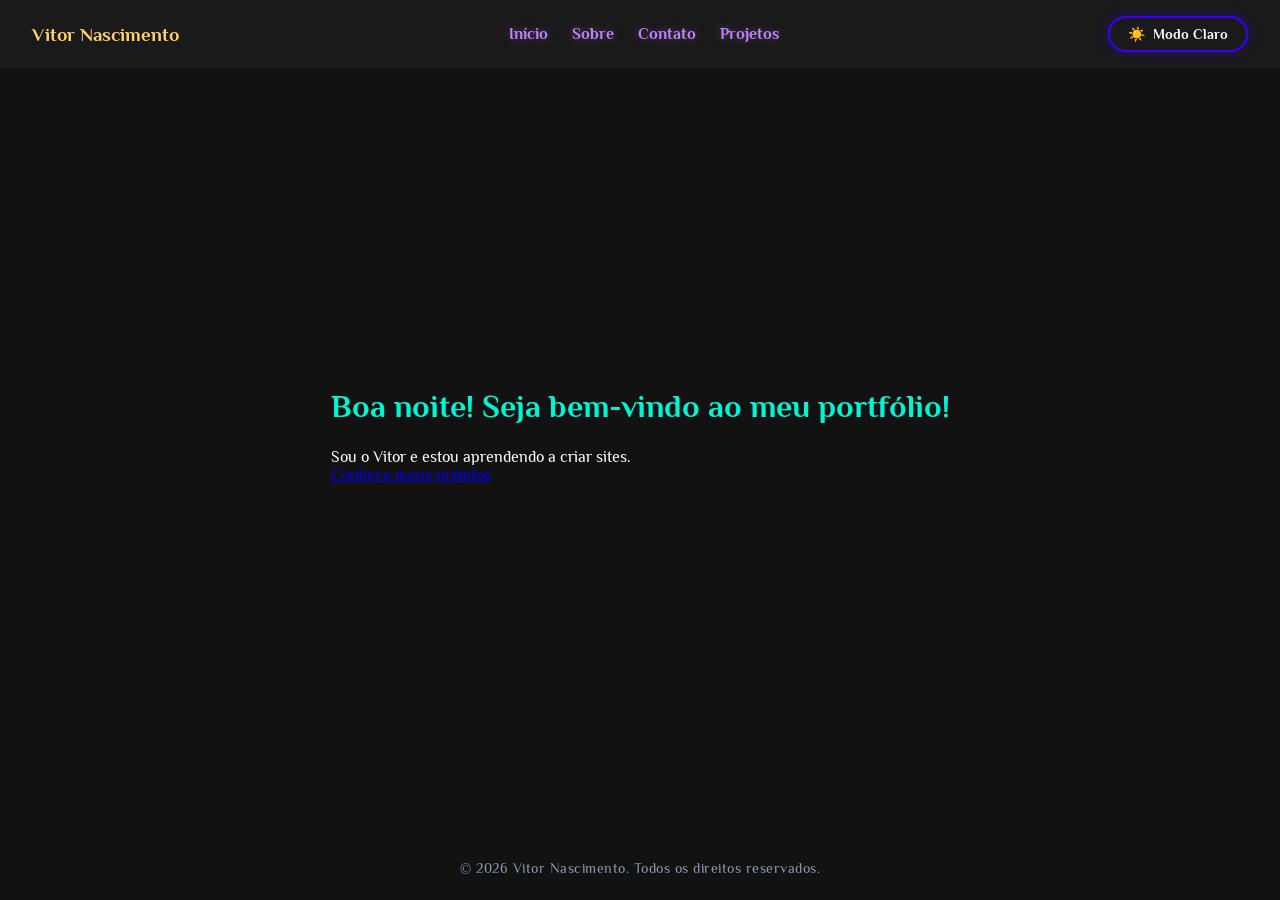
<file: index.html>
<!DOCTYPE html>
<html lang="pt-BR">
  <head>
    <!-- METADADOS E CODIFICAÇÃO DA PÁGINA -->
    <meta charset="UTF-8">
    <meta name="viewport" content="width=device-width, initial-scale=1.0">
    <title>Início | Vitor Nascimento</title>

    <!-- FONTES EXTERNAS (GOOGLE FONTS) -->
    <link rel="preconnect" href="https://fonts.googleapis.com">
    <link rel="preconnect" href="https://fonts.gstatic.com" crossorigin>
    <link href="https://fonts.googleapis.com/css2?family=Philosopher:ital,wght@0,400;0,700;1,400;1,700&display=swap" rel="stylesheet">

    <!-- FOLHA DE ESTILOS CSS -->
    <link rel="stylesheet" href="custompagecss/styles.css">
  </head>
    
  <body>
    <!-- CABEÇALHO: NOME, MENU DE NAVEGAÇÃO E BOTÃO DE TEMA -->
    <header>
      <h3 class="title"><strong>Vitor Nascimento</strong></h3>
      <nav>
        <a href="index.html">Início</a>
        <a href="sobre.html">Sobre</a>
        <a href="contato.html">Contato</a>
        <a href="projetos.html">Projetos</a>
      </nav>
      <button id="tema" class="btn-tema">
        <span class="icone">☀️</span>
        <span class="texto-btn">Modo Claro</span>
      </button>
    </header>

    <!-- CONTEÚDO PRINCIPAL DA PÁGINA INICIAL -->
    <main>
      <h1>Seja bem-vindo ao meu portfólio</h1>
      <p>Sou o Vitor e estou aprendendo a criar sites.</p>
      <a href="projetos.html">Conheça meus projetos</a>
    </main>
    
    <!-- RODAPÉ DA PÁGINA -->
    <footer>
      <p class="copyright">&copy; 2026 Vitor Nascimento. Todos os direitos reservados.</p>
    </footer>

    <!-- FICHEIRO DE SCRIPT JAVASCRIPT -->
    <script src="js/script.js"></script>
  </body>
</html>
</file>
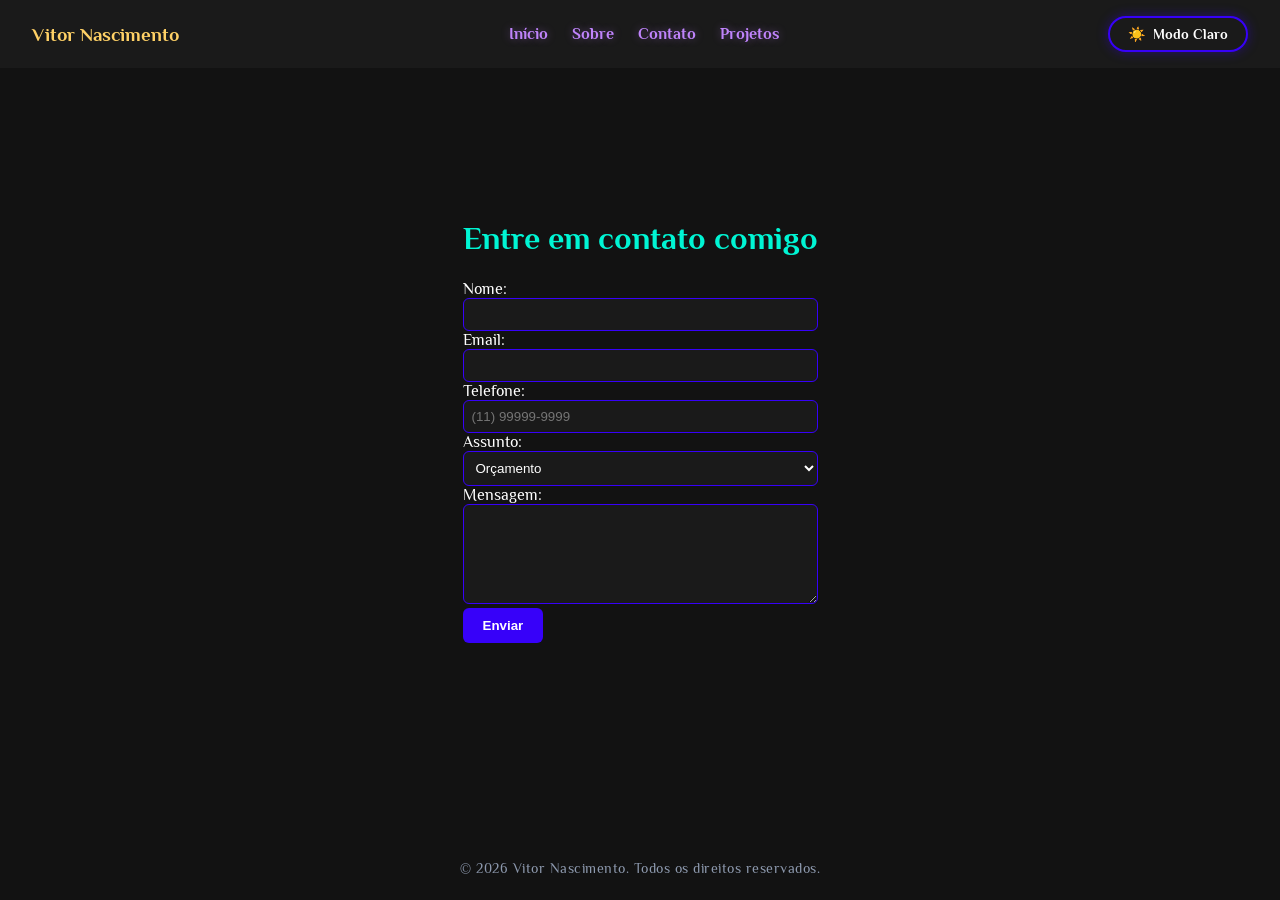
<file: contato.html>
<!DOCTYPE html>
<html lang="pt-BR">
    <head>
        <!-- METADADOS E CODIFICAÇÃO DA PÁGINA -->
        <meta charset="UTF-8">
        <meta name="viewport" content="width=device-width, initial-scale=1.0">
        <title>Contato | Vitor Nascimento</title>

        <!-- FONTE EXTERNA (PHILOSOPHER) VIA GOOGLE FONTS -->
        <link rel="preconnect" href="https://fonts.googleapis.com">
        <link rel="preconnect" href="https://fonts.gstatic.com" crossorigin>
        <link href="https://fonts.googleapis.com/css2?family=Philosopher:ital,wght@0,400;0,700;1,400;1,700&display=swap" rel="stylesheet">

        <!-- FOLHA DE ESTILOS CSS -->
        <link rel="stylesheet" href="custompagecss/styles.css">
    </head>
    
    <body>
        <!-- CABEÇALHO: LOGO, MENU DE NAVEGAÇÃO E BOTÃO DE TEMA -->
        <header>
            <h3 class="title"><strong>Vitor Nascimento</strong></h3>
            <nav>
                <a href="index.html">Início</a>
                <a href="sobre.html">Sobre</a>
                <a href="contato.html">Contato</a>
                <a href="projetos.html">Projetos</a>
            </nav>
            <button id="tema">Modo Escuro</button>
        </header>
        
        <!-- CONTEÚDO PRINCIPAL: FORMULÁRIO DE CONTATO -->
        <main>
            <h1>Entre em contato comigo</h1>

            <form id="formulario">
                <!-- CAMPO NOME -->
                <p>
                    <label for="nome">Nome:</label>
                    <input type="text" id="nome" name="nome" required>
                </p>

                <!-- CAMPO EMAIL -->
                <p>
                    <label for="email">Email:</label>
                    <input type="email" id="email" name="email" required>
                </p>

                <!-- CAMPO TELEFONE -->
                <p>
                    <label for="telefone">Telefone:</label>
                    <input type="tel" id="telefone" name="telefone" placeholder="(11) 99999-9999" required>
                </p>

                <!-- SELETOR DE ASSUNTO -->
                <p>
                    <label for="assunto">Assunto:</label>
                    <select id="assunto" name="assunto">
                        <option>Orçamento</option>
                        <option>Dúvida</option>
                        <option>Outro</option>
                    </select>
                </p>

                <!-- CAMPO DE MENSAGEM LIVRE -->
                <p>
                    <label for="mensagem">Mensagem:</label>
                    <textarea id="mensagem" name="mensagem"></textarea>
                </p>

                <!-- BOTÃO DE ENVIO DO FORMULÁRIO -->
                <button type="submit">Enviar</button>
            </form>
            <p id="resposta"></p>
        </main>
        
        <!-- RODAPÉ DA PÁGINA -->
        <footer>
            <p class="copyright">&copy; 2026 Vitor Nascimento. Todos os direitos reservados.</p>
        </footer>

        <!-- FICHEIRO DE SCRIPT JAVASCRIPT -->
        <script src="js/script.js"></script>
        <script src="js/contato.js"></script>
    </body>
</html>
</file>
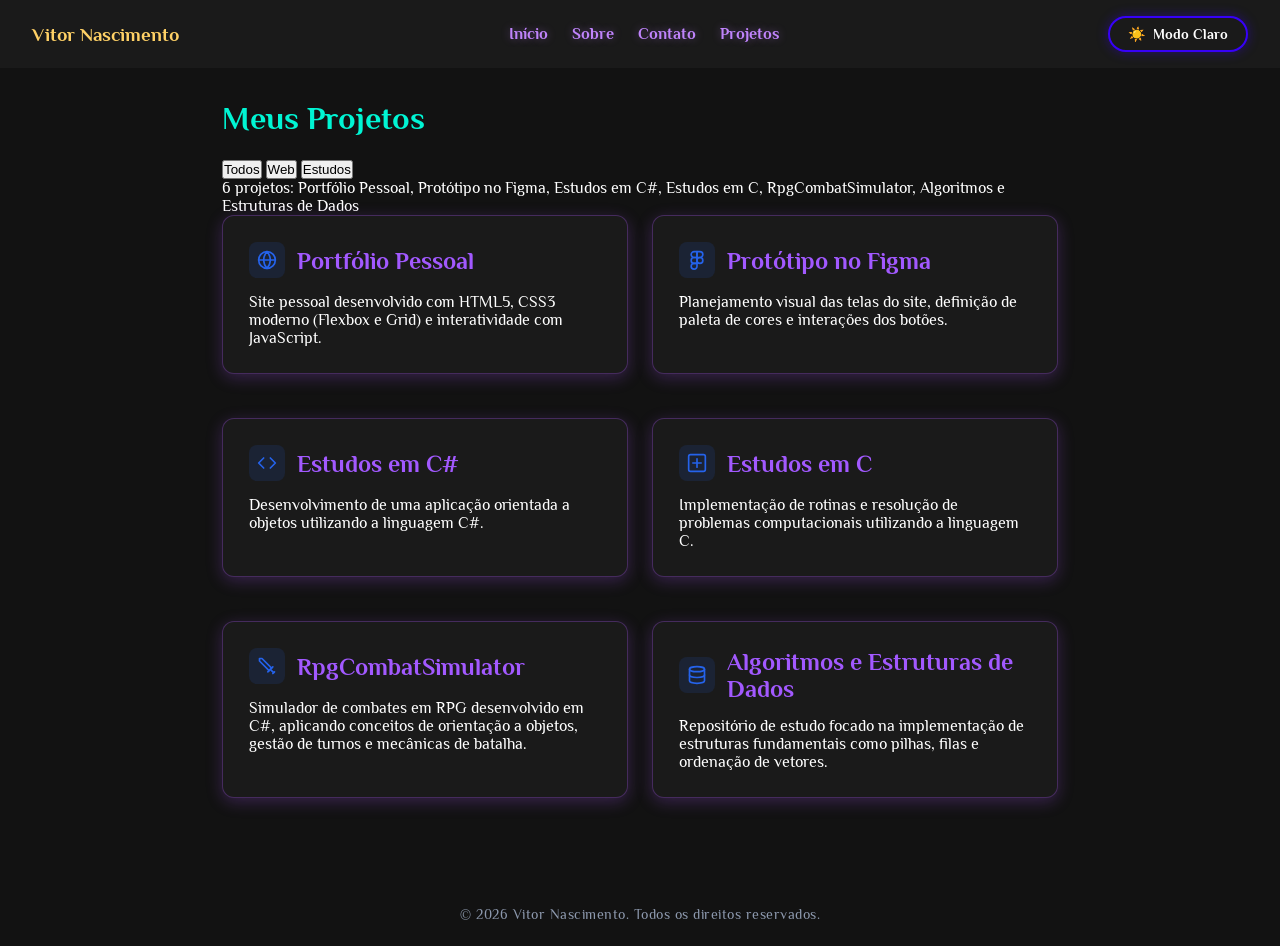
<file: projetos.html>
<!DOCTYPE html>
<html lang="pt-BR">
  <head>
    <meta charset="UTF-8">
    <meta name="viewport" content="width=device-width, initial-scale=1.0">
    <title>Projetos | Vitor Nascimento</title>
    <link rel="preconnect" href="https://fonts.googleapis.com">
    <link rel="preconnect" href="https://fonts.gstatic.com" crossorigin>
    <link href="https://fonts.googleapis.com/css2?family=Philosopher:ital,wght@0,400;0,700;1,400;1,700&display=swap" rel="stylesheet">
    <link rel="stylesheet" href="custompagecss/styles.css">
  </head>
    
  <body>
    <header>
      <h3 class="title"><strong>Vitor Nascimento</strong></h3>
      <nav>
        <a href="index.html">Início</a>
        <a href="sobre.html">Sobre</a>
        <a href="contato.html">Contato</a>
        <a href="projetos.html">Projetos</a>
      </nav>
      <button id="tema">Modo Escuro</button>
    </header>

    <main>
      <h1>Meus Projetos</h1>
      
      <!-- BOTÕES DE FILTRO E CONTAGEM (EXATAMENTE COMO NO VÍDEO) -->
      <div class="filtros">
        <button id="filtro-todos">Todos</button>
        <button id="filtro-web">Web</button>
        <button id="filtro-estudos">Estudos</button>
      </div>
      <p id="contagem"></p>

      <div class="projetos" id="lista-projetos"></div>
    </main>
    
    <footer>
      <p class="copyright">&copy; 2026 Vitor Nascimento. Todos os direitos reservados.</p>
    </footer>

    <script src="js/projetos.js"></script>
    <script src="js/script.js"></script>
  </body>
</html>
</file>
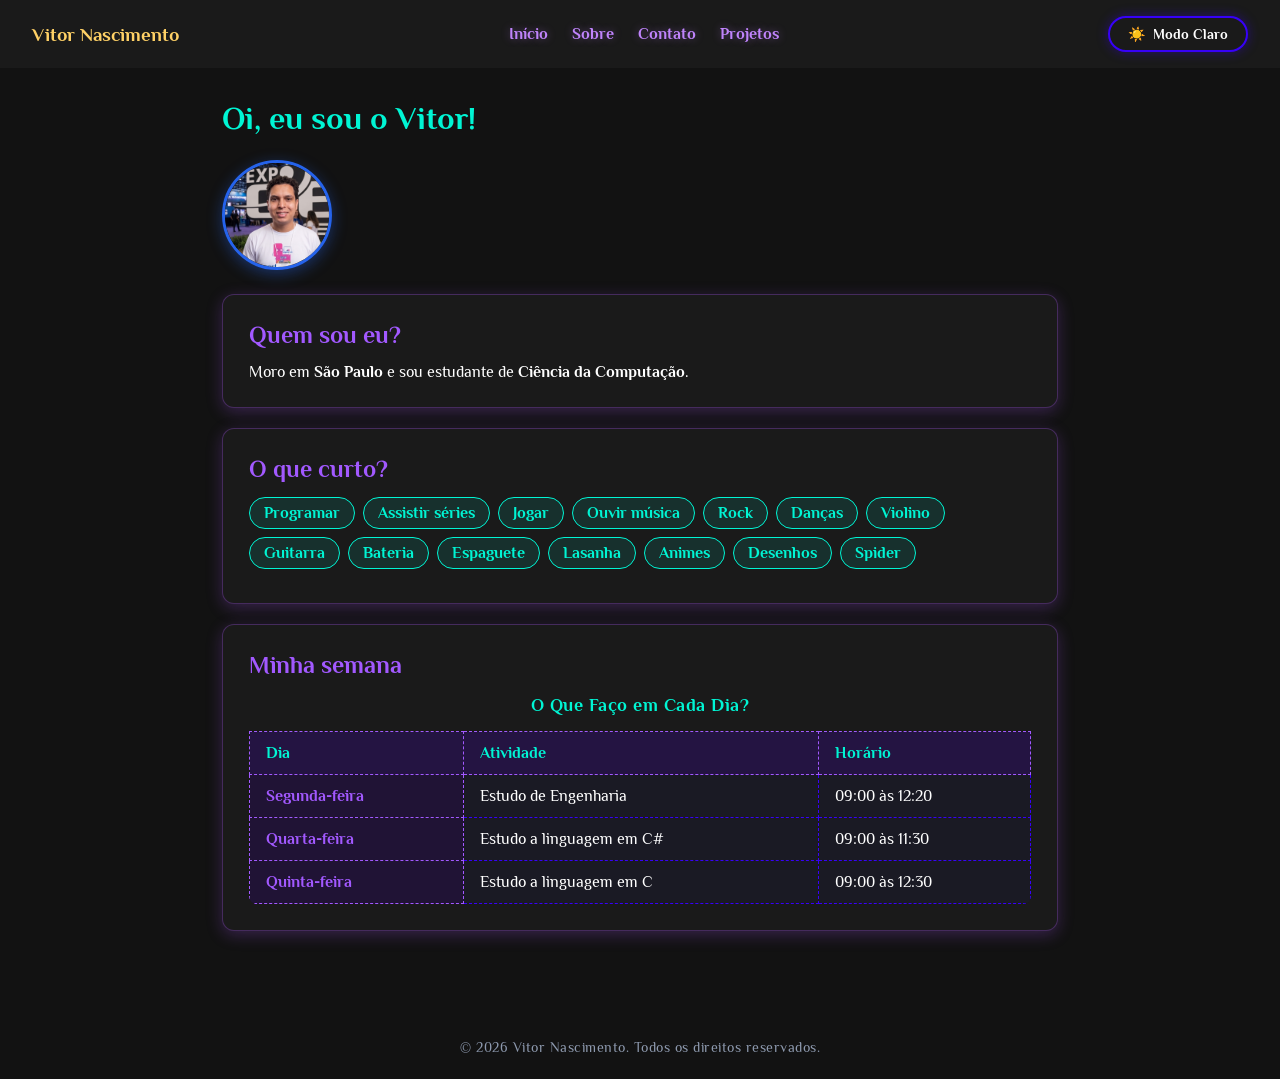
<file: sobre.html>
<!DOCTYPE html>
<html lang="pt-BR">
  <head>
    <!-- METADADOS E CODIFICAÇÃO DA PÁGINA -->
    <meta charset="UTF-8">
    <meta name="viewport" content="width=device-width, initial-scale=1.0">
    <title>Sobre mim | Vitor Nascimento</title> 

    <!-- FONTES EXTERNAS (GOOGLE FONTS) -->
    <link rel="preconnect" href="https://fonts.googleapis.com">
    <link rel="preconnect" href="https://fonts.gstatic.com" crossorigin>
    <link href="https://fonts.googleapis.com/css2?family=Philosopher:ital,wght@0,400;0,700;1,400;1,700&display=swap" rel="stylesheet">

    <!-- FOLHA DE ESTILOS CSS -->
    <link rel="stylesheet" href="custompagecss/styles.css">
  </head>
    
  <body>
    <!-- CABEÇALHO: NOME, MENU DE NAVEGAÇÃO E BOTÃO DE TEMA -->
    <header>
      <h3 class="title"><strong>Vitor Nascimento</strong></h3>
      <nav>
        <a href="index.html">Início</a>
        <a href="sobre.html">Sobre</a>
        <a href="contato.html">Contato</a>
        <a href="projetos.html">Projetos</a>
      </nav>
      <button id="tema">Modo Escuro</button>
    </header>
    
    <!-- CONTEÚDO PRINCIPAL: APRESENTAÇÃO, INTERESSES E TABELA DA SEMANA -->
    <main>
      <h1>Oi, eu sou o Vitor!</h1>
      <!-- FOTO DE PERFIL (Caminho corrigido para o padrão web) -->
      <img src="imagens/minha foto.jpg" alt="Foto do Vitor Nascimento" class="foto-perfil">
      
      <!-- CARTÃO: QUEM SOU EU -->
      <section class="card">
        <h2>Quem sou eu?</h2>
        <p>Moro em <strong>São Paulo</strong> e sou estudante de <strong>Ciência da Computação</strong>.</p>
      </section>
      
      <!-- CARTÃO: O QUE CURTO (INTERESSES) -->
      <section class="card">
        <h2>O que curto?</h2>
        <!-- O ID "gostos" serve de ponto de ligação (âncora) para o JavaScript preencher a lista automaticamente -->
        <ul class="gostos" id="gostos"></ul>
      </section>
      
      <!-- CARTÃO: TABELA DE ROTINA DA SEMANA -->
      <section class="card">
        <h2>Minha semana</h2>
        <table>
          <caption>O Que Faço em Cada Dia?</caption>
          <thead>
            <tr>
              <th>Dia</th>
              <th>Atividade</th>
              <th>Horário</th>
            </tr>
          </thead>
          <tbody>
            <tr>
              <td class="dia-semana">Segunda-feira</td>
              <td>Estudo de Engenharia</td>
              <td>09:00 às 12:20</td>
            </tr>
            <tr>
              <td class="dia-semana">Quarta-feira</td>
              <td>Estudo a linguagem em C#</td>
              <td>09:00 às 11:30</td>
            </tr>
            <tr>
              <td class="dia-semana">Quinta-feira</td>
              <td>Estudo a linguagem em C</td>
              <td>09:00 às 12:30</td>
            </tr>
          </tbody>
        </table>
      </section>
    </main>
    
    <!-- RODAPÉ DA PÁGINA -->
    <footer>
      <p class="copyright">&copy; 2026 Vitor Nascimento. Todos os direitos reservados.</p>
    </footer>

    <!-- FICHEIRO DE SCRIPT JAVASCRIPT -->
    <script src="js/script.js"></script>
  </body>
</html>
</file>
<file: custompagecss/styles.css>
/* =========================================================
   --- RESET GLOBAL E CONFIGURAÇÃO DA RAIZ (HTML/BODY) ---
   ========================================================= */

/* Fundo padrão escuro da página inteira */
html {
    height: 100%;
    margin: 0;
    padding: 0;
    background-color: #121212;
    transition: background-color 0.3s ease;
}

/* Fundo claro da página inteira quando o tema claro está ativo */
html.claro {
    background-color: #f5f1ea;
}

/* Reseta margens, preenchimentos e alinhamento globalmente */
* {
    margin: 0;
    padding: 0;
    box-sizing: border-box;
}

/* Corpo estruturado em Flexbox para manter o rodapé sempre no fundo */
body {
    font-family: 'Philosopher', sans-serif;
    min-height: 100vh;
    margin: 0;
    padding: 0;
    background-color: transparent;
    color: #ffffff;
    display: flex;
    flex-direction: column;
    justify-content: space-between;
    transition: color 0.3s ease;
}

/* Ajuste da cor do texto global no modo claro */
html.claro body {
    color: #2b2d42;
}


/* =========================================================
   --- CABEÇALHO E NAVEGAÇÃO (ROXO NEON) ---
   ========================================================= */

/* Barra superior do site */
header {
    display: flex;
    justify-content: space-between;
    align-items: center;
    padding: 1rem 2rem;
    background-color: #1a1a1a;
    border: none;
    border-top: none;
}

/* Destaque do nome/logo no topo */
header h3,
.logo,
.nome-header {
    color: #ffd166;
    font-weight: bold;
    margin: 0;
    transition: color 0.3s ease;
}

/* Links do menu de navegação em Roxo Neon */
nav a {
    margin: 0 10px;
    text-decoration: none;
    color: #c084fc; /* Roxo neon brilhante */
    font-weight: bold;
    text-shadow: 0 0 8px rgba(192, 132, 252, 0.4);
    transition: color 0.3s ease, text-shadow 0.3s ease;
}

nav a:hover {
    color: #ffffff;
    text-shadow: 0 0 12px rgba(255, 255, 255, 0.8);
}


/* =========================================================
   --- CONTEÚDO PRINCIPAL E TIPOGRAFIA ---
   ========================================================= */

/* Bloco central de conteúdo das páginas */
main {
    padding: 2rem;
    max-width: 900px;
    margin: 0 auto;
}

/* Título principal (H1) */
h1 {
    color: #00f5d4;
    transition: color 0.3s ease;
}

/* =========================================================
   --- ESPAÇAMENTO DO TÍTULO PRINCIPAL (H1) ---
   ========================================================= */
main h1 {
    margin-bottom: 24px;
}

/* Subtítulos (H2) */
h2 {
    color: #a259ff;
    margin-bottom: 15px;
    transition: color 0.3s ease;
}


/* =========================================================
   --- CARTÕES E GRELHA DE PROJETOS (COM DETALHE ROXO NEON) ---
   ========================================================= */

/* Grelha de 2 colunas para os projetos */
.projetos {
    display: grid;
    grid-template-columns: repeat(2, 1fr);
    gap: 24px;
}

/* Estilo base dos cartões com tema roxo neon */
.card {
    background-color: #1a1a1a;
    padding: 26px;
    margin-bottom: 20px;
    border-radius: 12px;
    border: 1px solid rgba(168, 85, 247, 0.3); /* Sutil borda roxa neon */
    box-shadow: 0 4px 16px rgba(168, 85, 247, 0.25); /* Sombra neon */
    transition: transform 0.3s ease, box-shadow 0.3s ease, border-color 0.3s ease;
}

/* Efeito de movimento e brilho ao passar o rato no cartão */
.card:hover {
    transform: translateY(-6px);
    border-color: rgba(168, 85, 247, 0.8);
    box-shadow: 0 12px 30px rgba(168, 85, 247, 0.5); /* Brilho neon intenso */
}


/* =========================================================
   --- LISTAS, BADGES E TABELAS ---
   ========================================================= */

/* Badges de gostos/interesses */
.gostos li {
    background-color: rgba(0, 245, 212, 0.1);
    color: #00f5d4;
    border: 1px solid #00f5d4;
    padding: 6px 14px;
    border-radius: 20px;
    margin-bottom: 8px;
    display: inline-block;
    margin-right: 8px;
    font-weight: bold;
}

/* Estrutura geral de tabelas */
table {
    width: 100%;
    border-collapse: collapse;
    margin-top: 1rem;
    border-radius: 8px;
    overflow: hidden;
}

/* Título/Legenda da tabela */
caption {
    font-size: 1.15rem;
    font-weight: bold;
    color: #00f5d4;
    text-align: center;
    margin-bottom: 16px;
    letter-spacing: 0.5px;
    transition: color 0.3s ease;
}

/* Cabeçalho da tabela */
th {
    background-color: #241442;
    color: #00f5d4;
    padding: 12px 16px;
    text-align: left;
    border: 1px dashed #a259ff;
    font-weight: bold;
}

/* Células da tabela */
td {
    background-color: #1a1a24;
    color: #ffffff;
    padding: 12px 16px;
    border: 1px dashed #3701f9;
}

/* Destaque para dias da semana na tabela */
td.dia-semana {
    color: #a259ff;
    font-weight: bold;
    background-color: #201335;
    border: 1px dashed #a259ff;
}

/* Efeito ao passar o rato nas linhas da tabela */
tr:hover td {
    background-color: #262636;
}


/* =========================================================
   --- FORMULÁRIOS E BOTÃO DE TEMA ---
   ========================================================= */

/* Campos de texto, selects e textareas */
input[type="text"],
input[type="email"],
input[type="tel"],
select,
textarea {
    color: #ffffff;
    background-color: #1a1a1a;
    border: 1px solid #3701f9;
    padding: 8px;
    border-radius: 6px;
    width: 100%;
    max-width: 400px;
    box-sizing: border-box;
}

textarea {
    height: 100px;
}

/* Botão de envio de formulário */
button[type="submit"] {
    background-color: #3701f9;
    color: #ffffff;
    border: none;
    padding: 10px 20px;
    border-radius: 6px;
    cursor: pointer;
    font-weight: bold;
    transition: background-color 0.3s ease;
}

button[type="submit"]:hover {
    background-color: #2a00c4;
}

/* Botão de alternância de modo escuro/claro */
#tema {
    display: inline-flex;
    align-items: center;
    justify-content: center;
    gap: 8px;
    padding: 8px 18px;
    font-family: inherit;
    font-size: 14px;
    font-weight: bold;
    border-radius: 25px;
    cursor: pointer;
    transition: all 0.3s ease;
    background-color: #1a1a1a;
    color: #ffffff;
    border: 2px solid #3701f9;
    box-shadow: 0 0 12px rgba(55, 1, 249, 0.4);
}

#tema:hover {
    transform: translateY(-2px);
    background-color: #3701f9;
    color: #ffffff;
    box-shadow: 0 0 18px rgba(55, 1, 249, 0.8);
}


/* =========================================================
   --- RODAPÉ (FOOTER) ---
   ========================================================= */

footer {
    text-align: center;
    padding: 1.5rem;
    margin-top: 2rem;
}

footer p,
.copyright {
    color: #8d99ae;
    font-size: 0.9rem;
    letter-spacing: 0.5px;
    transition: color 0.3s ease;
}


/* =========================================================
   --- MODO CLARO (.claro) ---
   ========================================================= */

.claro {
    background-color: #f5f1ea;
    color: #2b2d42;
}

.claro html {
    background-color: #f5f1ea;
}

.claro header {
    background-color: #e6ded0;
    color: #2b2d42;
}

/* Nome no cabeçalho (Modo Claro) */
.claro header h3,
.claro .logo,
.claro .nome-header {
    color: #b5651d;
}

.claro nav a {
    color: #7c3aed;
    text-shadow: none;
}

.claro nav a:hover {
    color: #e63946;
}

/* Título principal (Modo Claro) */
.claro h1 {
    color: #005f73;
}

/* Subtítulos (Modo Claro) */
.claro h2 {
    color: #560bad;
}

/* Cartões (Modo Claro) */
.claro .card {
    background-color: #ffffff;
    border: 1px solid rgba(124, 58, 237, 0.2);
    box-shadow: 0 4px 12px rgba(55, 1, 249, 0.12);
}

.claro .card:hover {
    transform: translateY(-6px);
    box-shadow: 0 12px 28px rgba(55, 1, 249, 0.25);
}

.claro .gostos li {
    background-color: #3701f9;
    color: #ffffff;
    border: none;
}

/* Tabela e legendas (Modo Claro) */
.claro caption {
    color: #005f73;
}

.claro th {
    background-color: #e2d9f3;
    color: #560bad;
    border: 1px dashed #3701f9;
}

.claro td {
    background-color: #ffffff;
    color: #2b2d42;
    border: 1px dashed #3701f9;
}

.claro td.dia-semana {
    background-color: #f0ecf8;
    color: #560bad;
    border: 1px dashed #3701f9;
}

.claro tr:hover td {
    background-color: #f0ecf8;
}

/* Formulários e botões (Modo Claro) */
.claro input[type="text"],
.claro input[type="email"],
.claro input[type="tel"],
.claro select,
.claro textarea {
    background-color: #ffffff;
    color: #2b2d42;
    border: 1px solid #3701f9;
}

.claro button[type="submit"] {
    background-color: #3701f9;
    color: #ffffff;
}

.claro button[type="submit"]:hover {
    background-color: #2a00c4;
}

/* Botão de alternância de tema (Modo Claro) */
.claro #tema {
    background-color: #ffffff;
    color: #3701f9;
    border: 2px solid #3701f9;
    box-shadow: 0 2px 8px rgba(55, 1, 249, 0.2);
}

.claro #tema:hover {
    transform: translateY(-2px);
    background-color: #3701f9;
    color: #ffffff;
    box-shadow: 0 4px 12px rgba(55, 1, 249, 0.4);
}

/* Rodapé (Modo Claro) */
.claro footer p,
.claro .copyright {
    color: #5c677d;
}

#resposta {
    font-weight: bold;
    margin-top: 10px;
}

.erro {
    color: #ff0000;
}

/* =========================================================
   --- FOTO DE PERFIL (AVATAR) ---
   ========================================================= */
.foto-perfil {
    width: 110px;
    height: 110px;
    object-fit: cover;
    border-radius: 50%;
    margin-top: 16px;
    margin-bottom: 24px;
    display: block;
    border: 3px solid #2563eb; 
    box-shadow: 0 4px 15px rgba(37, 99, 235, 0.4);
    transition: border-color 0.3s ease, box-shadow 0.3s ease;
}

html.claro .foto-perfil {
    border: 3px solid #7c3aed; 
    box-shadow: 0 4px 15px rgba(124, 58, 237, 0.3);
}

/* =========================================================
   --- ESTILIZAÇÃO DOS ÍCONES DOS PROJETOS (SVG) ---
   ========================================================= */
.card h2 {
    display: flex;
    align-items: center;
    gap: 12px;
}

.projeto-icone {
    display: inline-flex;
    align-items: center;
    justify-content: center;
    width: 36px;
    height: 36px;
    border-radius: 8px;
    flex-shrink: 0;
    background: rgba(37, 99, 235, 0.12);
    color: #2563eb;
    transition: background 0.3s ease, color 0.3s ease;
}

.projeto-icone svg {
    width: 20px;
    height: 20px;
    stroke: currentColor;
    stroke-width: 2;
    fill: none;
    stroke-linecap: round;
    stroke-linejoin: round;
}

html.claro .projeto-icone {
    background: rgba(124, 58, 237, 0.12);
    color: #7c3aed;
}

/* =========================================================
   --- RESPONSIVIDADE (MOBILE) ---
   ========================================================= */

@media (max-width: 600px) {
    header {
        display: flex;
        flex-wrap: wrap;
        justify-content: space-between;
        align-items: center;
        padding: 1rem;
        gap: 12px;
    }

    header h3,
    .logo,
    .nome-header {
        order: 1;
        margin: 0;
    }

    #tema {
        order: 2;
        margin: 0;
    }

    nav {
        order: 3;
        width: 100%;
        text-align: center;
        margin-top: 8px;
    }

    nav a {
        display: inline-block;
        margin: 4px 8px;
    }

    .projetos {
        grid-template-columns: 1fr;
    }
}
</file>
